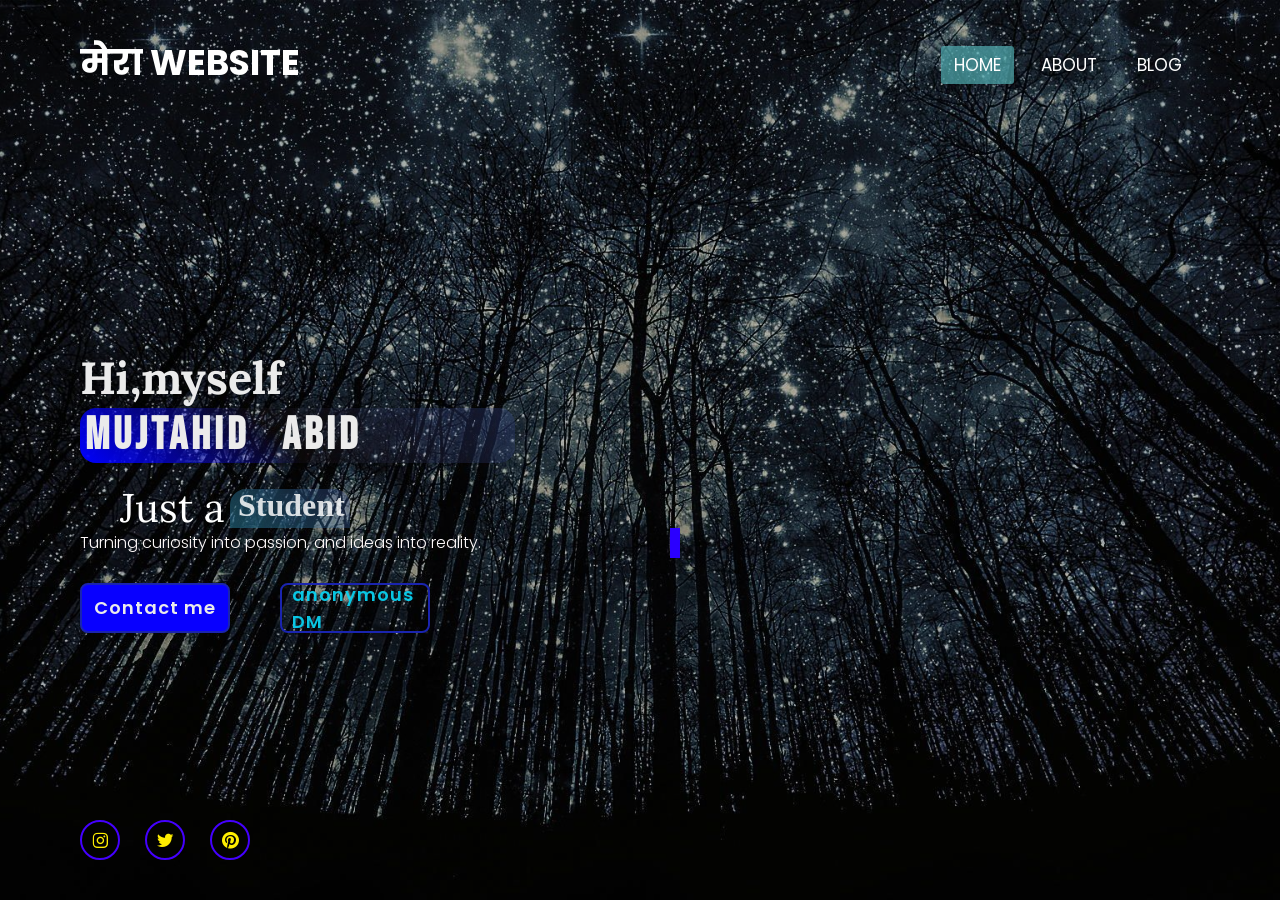
<file: index.html>
<!DOCTYPE html>
<html lang="en">
<head>
    <meta charset="UTF-8">
    <meta name="viewport" content="width=device-width, initial-scale=1.0">
    <title>abid's website</title>
    <link rel="icon" href="IMG_20221218_133611.png" type="image/x-icon">
    <!-- Custom CSS Link -->
    <link rel="stylesheet" href="style.css">
    <!-- Font Awesome Icon link -->
    <link rel="stylesheet" href="https://cdnjs.cloudflare.com/ajax/libs/font-awesome/4.7.0/css/font-awesome.min.css">
    <!-- Social Icon Link -->
    <link href='https://unpkg.com/boxicons@2.1.4/css/boxicons.min.css' rel='stylesheet'>
    <link href="https://fonts.googleapis.com/css2?family=Bebas+Neue&family=Lora:ital,wght@0,400..700;1,400..700&display=swap" rel="stylesheet">

</head>
<body>
    
    <video class="video-bg" autoplay muted loop playsinline>
    <source src="video-bg.mp4" type="video/mp4">
</video>

  <div id="preloader"></div>

    <header class="header-sec">
        <nav>
            <input type="checkbox" id="check">
            <label for="check" class="checkbtn">
                <i class="fa fa-bars"></i>
            </label>
            <label class="logo">मेरा  WEBSITE</label>
            <ul>
                <li><a class="active" href="#">Home</a></li>
                <li><a href="about.html">About</a></li>
                <li><a href="https://mujtahidabid01.blogspot.com/">BLOG</a></li>
                
            </ul>
        </nav>
    </header>
    
    <section class="hero">
        <div class="hero-content">
            <h1 style="font-family: Lora, serif;">Hi,myself   <br><h4>MUJTAHID &nbsp; ABID</h4>
            <br></h1>
            <h2>
                <span style="font-family: Lora, serif;">Just a</span>
                <div class="message">
                  <div class="word1">Student</div>
                  <br>
                  <div class="word2">Learner</div>
                  <br>
                  <div class="word3">Hustler</div>
                <br>
              </h2>
            <p>Turning curiosity into passion, and ideas into reality.
                
            </p><br>
            <div class="btn-box">
                <a href="contact.html">Contact me</a>
                <a href="https://www.confessout.com/mujtahidabid                ">anonymous DM</a>
                
            </div>
        </div>
        <div>
           
        </div>
        <div class="social-icon">
            <a href="https://www.instagram.com/mujtahidabid/"><i class='bx bxl-instagram' ></i></a>
            <a href="https://x.com/mujtahidabid02"><i class='bx bxl-twitter' ></i></a>
            <a href="https://www.cosmos.so/mujtahidabid"><i class="bx bxl-pinterest"></i></a>
        </div>
    </section>


          
    <script>
        var loader = document.getElementById("preloader");
        window.addEventListener("load", function(){
            loader.style.display = "none";
        })
    </script>


</body>
</html>
</file>
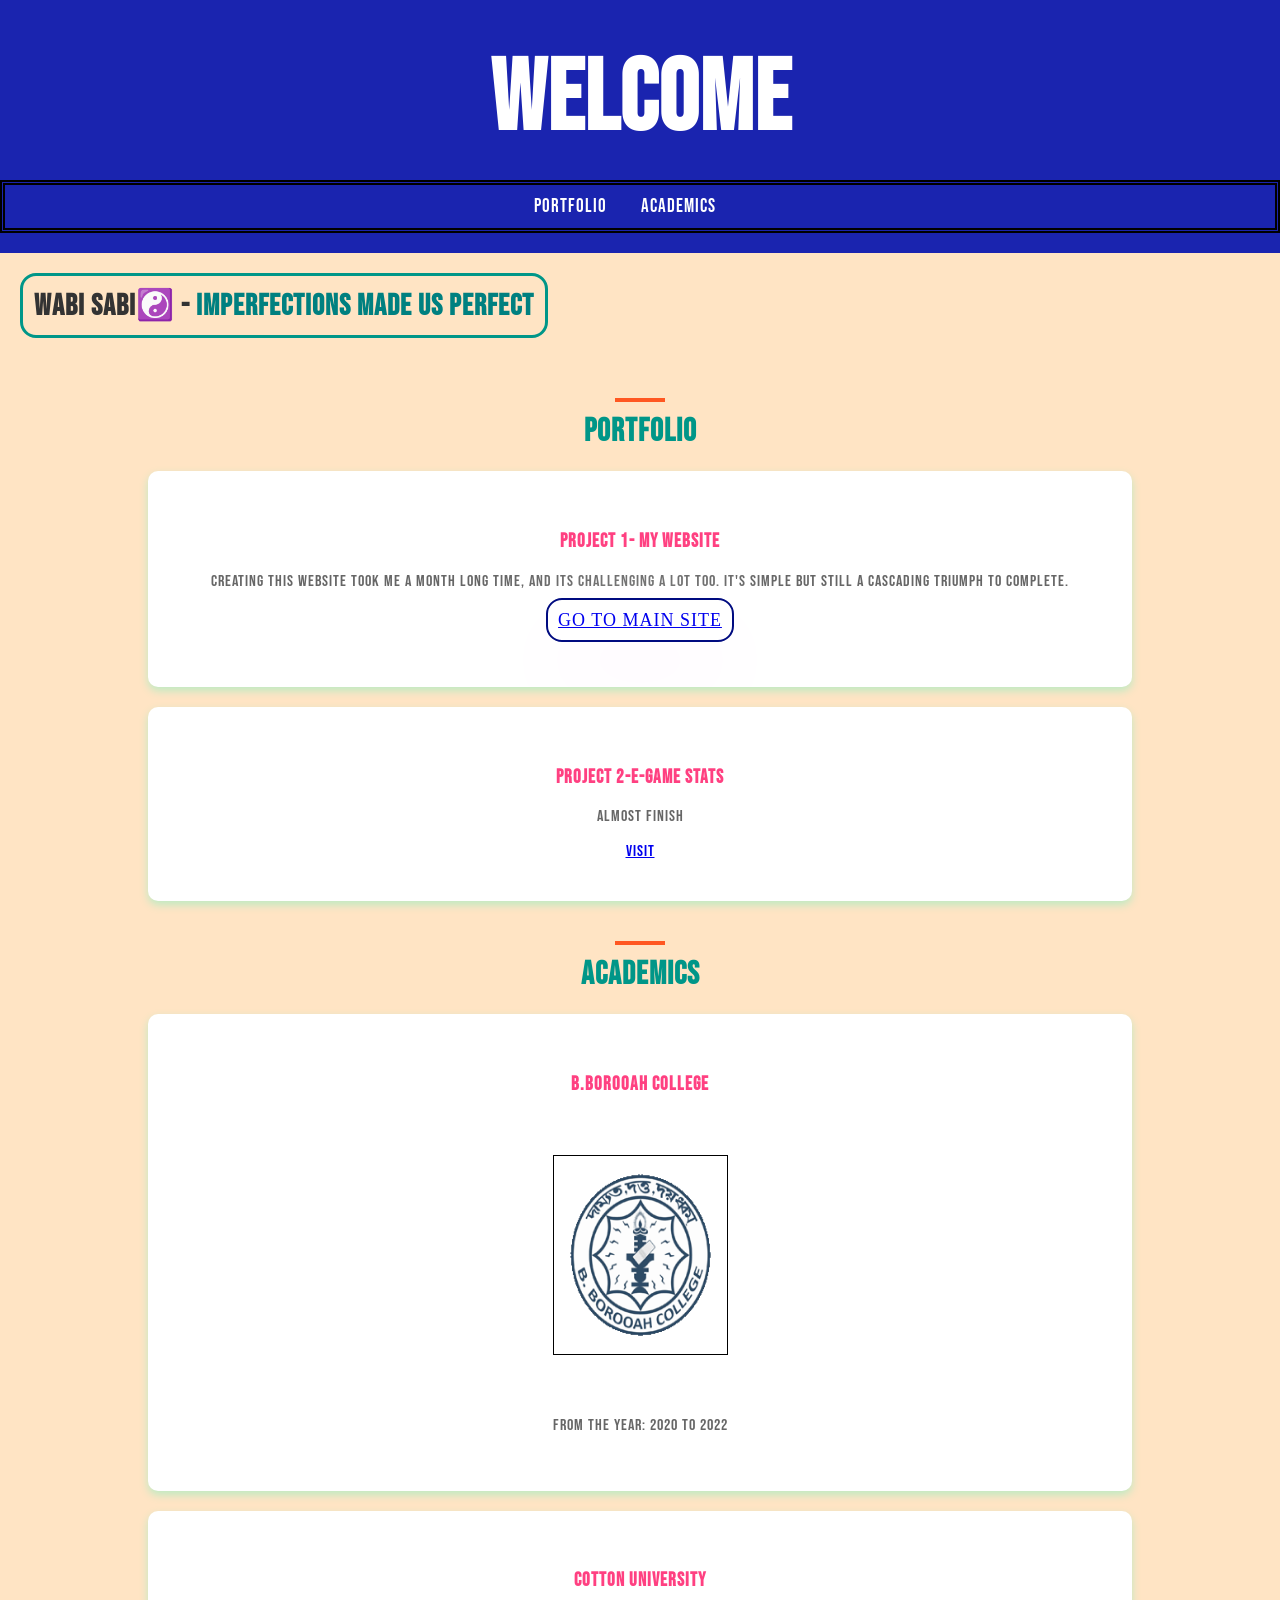
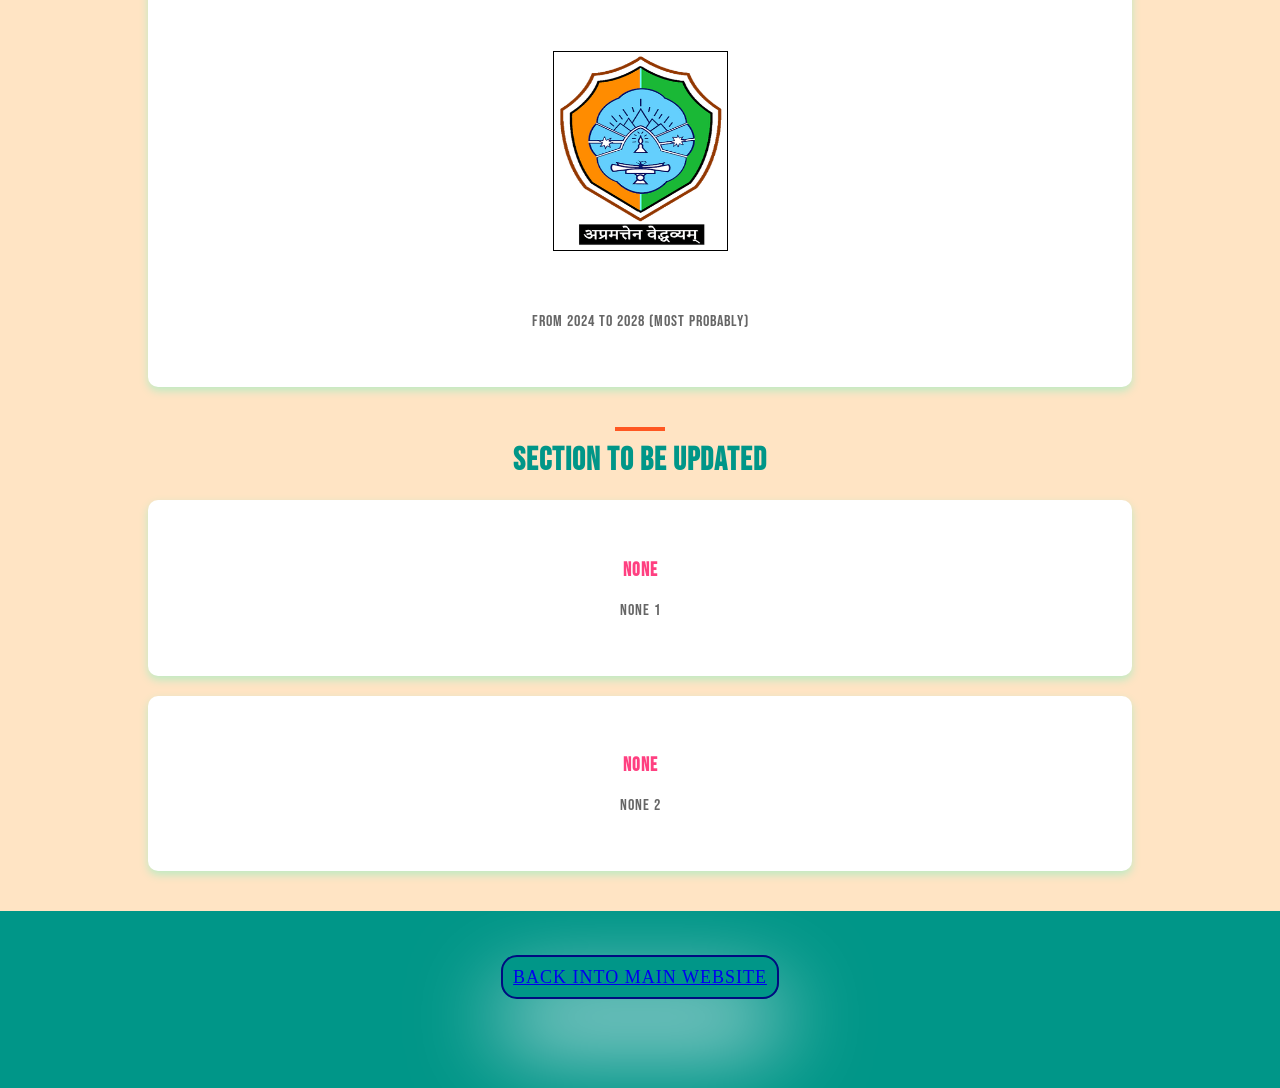
<file: about.html>
<!DOCTYPE html>
<html lang="en">
<head>
    <meta charset="UTF-8">
    <meta name="viewport" content="width=device-width, initial-scale=1.0">
    <title>ABOUT</title>
    <link rel="icon" href="green.png" type="image/x-icon">
    <link rel="stylesheet" href="about.css">
    <link href="https://fonts.googleapis.com/css2?family=Bebas+Neue&display=swap" rel="stylesheet">
</head>
<body>
    <div id="preloader"></div>

    <header>
        <h1>WELCOME</h1>
        <nav>
            <ul>
                <li><a href="#portfolio">Portfolio</a></li>
                <li><a href="#academics">Academics</a></li>
                <li><a href="#games"></a></li>
            </ul>
        </nav>
    </header>
    <h4>
        Wabi Sabi☯️  - <span style="color: teal;">Imperfections made us perfect</span>
                                   

    </h4>

    <section id="portfolio">
        <h2>Portfolio</h2>
        <div class="card">
            <div class="card-content">
                <h3>Project 1- My website</h3>
                <p>Creating this website took me a month long time, and its challenging a lot too. It's simple but still a cascading triumph to complete.
                    <br><br><a href="index.html">GO TO MAIN SITE</a>
                </p>
            </div>
        </div>
        <div class="card">
            <div class="card-content">
                <h3>Project 2-E-GAME STATS</h3>
                <p>ALmost FINISH</p>
                <a href="e-games.html">VISIT</a>
            </div>
        </div>
        <!-- Add more projects here -->
    </section>

    <section id="academics">
        <h2>Academics</h2>
        <div class="card">
            <div class="card-content">
                <h3>B.Borooah College</h3>
               <i><img src="R.gif" alt="b.borooah college"></i>
        
                <p>From the year: 2020 to 2022</p>
            </div>
        </div>
        <div class="card">
            <div class="card-content">
                <h3>Cotton University</h3>
                <img src="Cotton_University-n1El4zgs.png" alt="cotton univesity" aria-placeholder="Cotton University">
                <p>From 2024 to 2028 (most probably)</p>
            </div>
        </div>
        <!-- Add more academic sections here -->
    </section>

    <section id="games">
        <h2>Section to be updated</h2>
        <div class="card">
            <div class="card-content">
                <h3>none</h3>
                <p>none 1</p>
            </div>
        </div>
        <div class="card">
            <div class="card-content">
                <h3>none</h3>
                <p>none 2</p>
            </div>
        </div>
        <!-- Add more games here -->
    </section>

    <footer>
        <p><a href="index.html">BACK INTO MAIN WEBSITE</a></p>
    </footer>

    <script>
        var loader = document.getElementById("preloader");
        window.addEventListener("load", function(){
            loader.style.display = "none";
        })


    //---------animation of scroll------------------------------------------
        function scrollToElement(element, duration = 1000) {
    const start = window.pageYOffset;
    const end = element.offsetTop;
    const distance = end - start;
    const startTime = performance.now();

    function animation(currentTime) {
        const elapsed = currentTime - startTime;
        const progress = Math.min(elapsed / duration, 1);
        const ease = easeInOutCubic(progress);

        window.scrollTo(0, start + distance * ease);

        if (progress < 1) {
            requestAnimationFrame(animation);
        }
    }

    function easeInOutCubic(t) {
        return t < 0.5 ? 4 * t * t * t : 1 - Math.pow(-2 * t + 2, 3) / 2;
    }

    requestAnimationFrame(animation);
}

document.querySelectorAll('nav a').forEach(anchor => {
    anchor.addEventListener('click', function(e) {
        e.preventDefault();
        const targetId = this.getAttribute('href');
        const target = document.querySelector(targetId);
        if (target) scrollToElement(target, 1000);
    });
});
//------------end--------------------------

    </script>

</body>
</html>
</file>
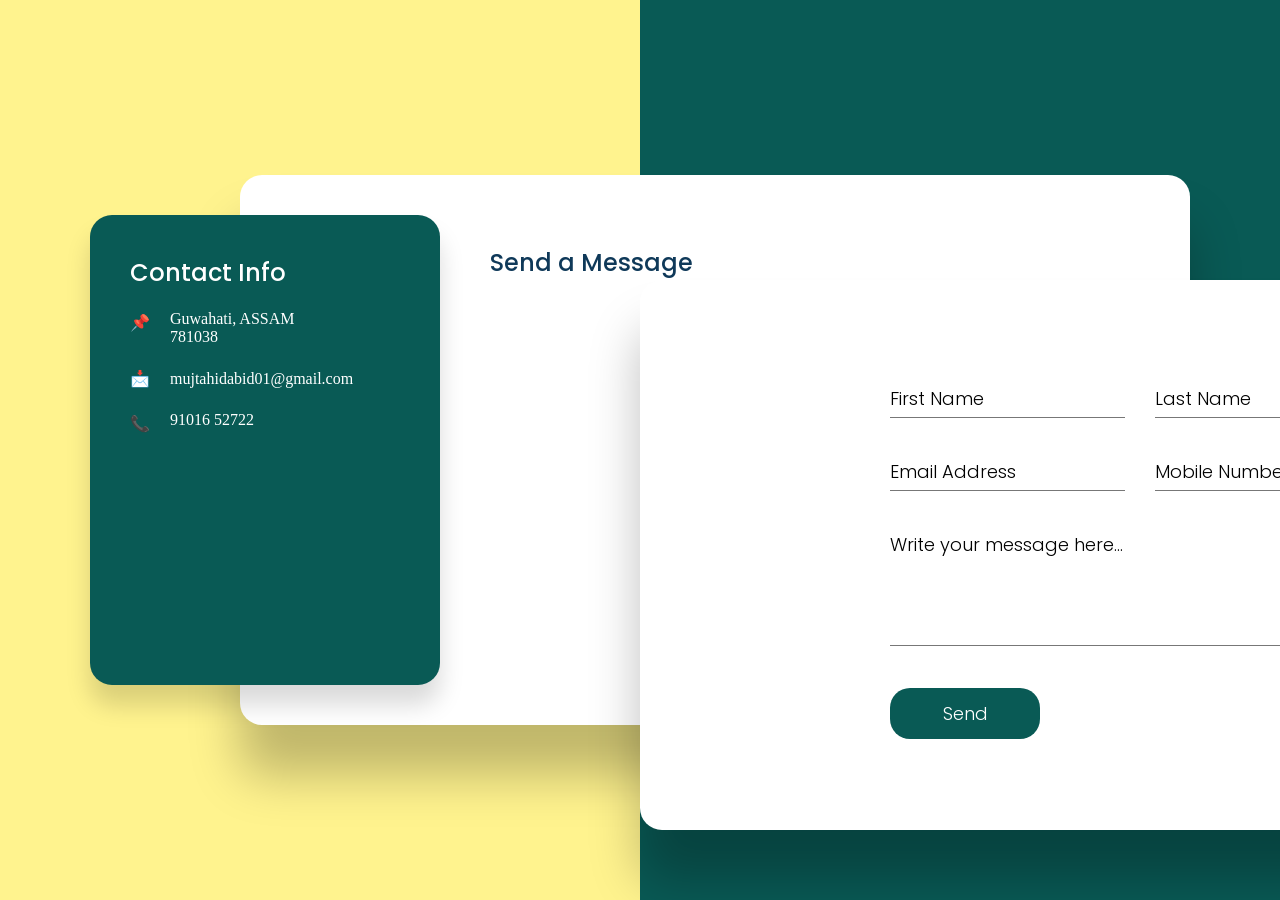
<file: contact.html>
<!doctype html>
<html>
    <head>
    <meta charset="utf-8">
    <meta name="viewport" content="width=device-width, initial-scale=1.0">
    <title> Contact @MUJTAHID ABID</title>
    <link rel="shortcut icon" type="image/jpg" href="/images/news2.png"/>
    <style>
        @import url('https://fonts.googleapis.com/css2?family=Poppins:wght@200&display=swap');
        @import url('https://fonts.googleapis.com/css2?family=Poppins:wght@300&display=swap');
        @import url('https://fonts.googleapis.com/css2?family=Poppins:wght@400&display=swap');
        @import url('https://fonts.googleapis.com/css2?family=Poppins:wght@500&display=swap');
        @import url('https://fonts.googleapis.com/css2?family=Poppins:wght@600&display=swap');
        @import url('https://fonts.googleapis.com/css2?family=Poppins:wght@700&display=swap');
        @import url('https://fonts.googleapis.com/css2?family=Poppins:wght@800&display=swap');
        @import url('https://fonts.googleapis.com/css2?family=Poppins:wght@900&display=swap');
    </style>
    <link rel="stylesheet" href="contact.css">
    <link href='https://unpkg.com/boxicons@2.1.4/css/boxicons.min.css' rel='stylesheet'>
    <link rel="stylesheet" href="https://cdnjs.cloudflare.com/ajax/libs/font-awesome/4.7.0/css/font-awesome.min.css">
    </head>
    <body>
        <section>
            <div class="container">
                <div class="contactInfo"> 
                    <div>
                        <h2>Contact Info</h2>
                        <ul class="info">
                            <li>
                                <span>📌</span>
                                <span style="font-family: 'Times New Roman', Times, serif;">
                                    Guwahati, ASSAM<br>
                                    781038
                                </span>
                            </li>
                            <li>
                                <span>📩</span>
                                <span>
                                    <a style="font-family: 'Times New Roman', Times, serif;" href="mailto:mujtahidabid01@gmail.com">mujtahidabid01@gmail.com</a>
                                </span>
                            </li>
                            <li>
                                <span>📞</span>
                                <span style="font-family:'Times New Roman', Times, serif;">91016 52722</span>
                            </li>
                        </ul>
                    </div>
                </div>
                
                <div class="contactForm">
                    <h2>Send a Message</h2>
                    <form action="https://api.web3forms.com/submit" method="POST" class="contactForm">
                        <div class="formBox">
                            <div class="inputBox w50">
                                <input type="text" name="first_name" required>
                                <span>First Name</span>
                            </div>
                            <div class="inputBox w50">
                                <input type="text" name="last_name" required>
                                <span>Last Name</span>
                            </div>
                            <div class="inputBox w50">
                                <input type="email" name="email" required>
                                <span>Email Address</span>
                            </div>
                            <div class="inputBox w50">
                                <input type="text" name="mobile" required>
                                <span>Mobile Number</span>
                            </div>
                            <div class="inputBox w100">
                                <textarea name="message" required></textarea>
                                <span>Write your message here...</span>
                            </div>
                            <div class="inputBox w100">
                                <input type="submit" value="Send">
                                <input type="hidden" name="access_key" value="214669ed-f701-4ff6-a356-024fefe9dbfb">
                            </div>
                        </div>
                    </form>
                </div>
            </div>
        </section>
    </body>
    
</html>
</file>
<file: style.css>
@import url('https://fonts.googleapis.com/css2?family=Poppins:wght@400;500;600;700&display=swap');
@import url('https://fonts.maateen.me/charu-chandan-3d/font.css');
@import url('https://fonts.maateen.me/charu-chandan-hard-stroke/font.css');
@import url('https://fonts.googleapis.com/css2?family=Playfair+Display:ital,wght@0,400..900;1,400..900&display=swap');
@import url('https://fonts.cdnfonts.com/css/hanson');
@import url('https://fonts.googleapis.com/css2?family=Bebas+Neue&display=swap');
* {
    margin: 0;
    padding: 0;
    box-sizing: border-box;
    font-family: "Poppins", sans-serif;
}
.header-sec{
    position: fixed;
    top: 0;
    left: 0;
    width: 100%;
    padding: 20px 80px;
    background-color: transparent;
    display: flex;
    justify-content: space-between;
    align-items: center;
    overflow-x: hidden;
    z-index: 100;
}
nav{
    background: transparent;
    height: 90px;
    width: 100%;
  }
  label.logo{
    color: white;
    font-size: 35px;
    line-height: 86px;
    font-weight: bold;

  }
  .logo span{
    color: #0008ff;
  }
  nav ul{
    float: right;
  }
  nav ul li{
    display: inline-block;
    line-height: 80px;
    margin: 5px;
  }
  nav ul li a{
    text-decoration: none;
    list-style: none;
    color: white;
    font-size: 17px;
    padding: 7px 13px;
    border-radius: 3px;
    text-transform: uppercase;
  }
  a.active,a:hover{
    background: #56b5baab;
    transition: .5s;
  }
  .checkbtn{
    font-size: 30px;
    color: #0031f7;
    float: right;
    line-height: 80px;
    margin-right: 40px;
    cursor: pointer;
    display: none;
  }
  .time {
      width: 100%;
      font-size: 1rem;
      letter-spacing: 10px;
      font-family: monospace;
      border-right: 5px solid;
      width: 100%;
      white-space: nowrap;
      overflow: hidden;
      animation: 
                typing 2s steps(16),
                cursor 0.40s step-end infinite alternate ;

      
  }
  @keyframes cursor{
      50%{ border-color: transparent;}
  }
  @keyframes typing{
      from{ width:0}
  }
  #check{
    display: none;
  }
  @media screen and (max-width: 952px){
    .header-sec{
        padding: 0 40px;
    }
    label.logo{
      font-size: 26px;
    }
    nav ul li a{
      font-size: 20px;
    }
  }
  @media screen and (max-width: 858px) {
    .checkbtn{
      display: block;
      font-size: 26px;
      margin-top: 5px;
    }
    ul{
      position: fixed;
      width: 100%;
      height: 100vh;
      background: radial-gradient(circle at center, rgba(32, 51, 158, 0.686), rgb(0, 128, 135), rgb(2, 0, 114));;
      top: 80px;
      left: -100%;
      text-align: center;
      transition: all .5s;
    }
    nav ul li{
      display: block;
      margin: 50px 0;
      line-height: 10px;
    }
    nav ul li a{
      font-size: 20px;
    }
    a:hover,a.active{
      background: none;
      color: #00dfa4;
    }
    #check:checked ~ ul{
      left:0;
    }
  }
  .hero{
    background-color: #0000004c;
    background-image: url(mainpage.jpg);
    background-position: center;
    background-repeat: no-repeat;
    background-size: cover;
    background-blend-mode: color;
    height: 100vh;
    display: flex;
    align-items: center;
    padding: 0 80px;
  }
  .hero-content{
    width: 600px;
  }
  .hero-content h1{
    color: #ebebeb;
    font-size: 45px;
    font-weight: 700;
    line-height: 60px;
    padding-top: 80px;
    position:inherit;
                                                
  }
  .hero-content h4{
    color: #ebebeb;
    font-size: 45px;
    font-weight: 600;
    padding-left: 5px;
    letter-spacing: 4px;
    width: 72.5%;
    background : linear-gradient(43deg, blue 0%, rgba(205, 137, 137, 0.036) 46%, rgba(51, 67, 135, 0.352) 100% ) ;
    border-radius: 1rem;
    font-family: "Bebas Neue", sans-serif;
    
                                                
   
  }
  .hero-content h2 {
    color: #ffffff;
    font-family: 'Times New Roman', Times, serif;
    font-size: 2rem;
    font-weight: 100;
    line-height: 1 ;
    white-space: nowrap;
    overflow: hidden;
    position: relative;
    width: 340px;
    
    
  }
  
  .hero-content h2 span {
    font-size: 40px;
    margin-left: 40px;
  }
  
  .message {
    background : linear-gradient(43deg, rgb(42, 42, 231) 0%, rgba(48, 164, 189, 0.462) 46%, rgba(51, 67, 135, 0.352) 100% ) ;
    color: #ffffffd4;
    display: Block;
    font-weight: 900;
    overflow: hidden;
    position: absolute;
    padding-left: 0.5rem;
    top: 0.1rem;
    left: 150px;
    animation: openclose 4s ease-in-out infinite alternate;
    border-radius: 1rem;
  }
  
  .word1, .word2, .word3{
  font-family: cursive;
  padding-bottom: 10px;
  
}

@keyframes openclose {
  0% {
    top: 0.2rem;
    width: 0;
  }
  5% {
    width: 0;
    background-color: #0031f771;
  }
  15% {
    width: 230px;
  }
  30% {
    top: 0.2rem;
    width: 230px;
  }
  33% {
    top: 0.2rem;
    background-color: rgba(137, 43, 226, 0.566);
    width: 0;
  }
  35% {
    top: 0.2rem;
    width: 0;
  }
  38% {
    top: -4.5rem;
    width: 0;
  }
  48% {
    top: -4.5rem; 
    background-color: rgba(210, 59, 109, 0.547);
    width: 190px;
  }
  62% {
    top: -4.5rem;
    width: 190px;
  }
  66% {
    top: -4.5rem;
    width: 0;
    text-indent: 0;
    background-color: #00dfa486;
  }
  71% {
    top: -9rem;
    width: 0;
    text-indent: 0;
  }
  86% {
    top: -9rem;
    width: 285px;
  }
  95% {
    top: -9rem;
    width: 285px;
    background-color: rgba(102, 51, 153, 0.599);
  }
  100% {
    top: -9rem;
    width: 285px;
    text-indent: 0;
  }
}

 
  .hero-content p{
    color:snow;
    line-height: 30px;
    font-weight: 300;
    border-right: 10px inset #2b00ff;
    width: 100%;
    overflow: hidden;
    animation: 
              typing 5s ,
              cursor 0.30s step-end alternate ;
  }
 
  .btn-box{
    display: flex;
    justify-content: space-between;
    width: 350px;
    height: 50px;
  }
  .btn-box a{
    position: relative;
    display: inline-flex;
    justify-content: center;
    align-items: center;
    width: 150px;
    height: 100%;
    background: #0800ff;
    border: 2px solid #1a24af;
    border-radius: 8px;
    font-size: 18px;
    color: #ebebeb;
    text-decoration: none;
    letter-spacing: 1px;
    font-weight: 600;
    z-index: 1;
    overflow: hidden;
    transition: 0.5s;
    padding: 10px;
  }
  .btn-box a:hover{
    color: #fff;
  }
  .btn-box a:nth-child(2){
    background: transparent;
    color: #09d3f2ed;
  }
  .btn-box a:nth-child(2):hover{
    color: #ebebeb;
  }
  .btn-box a:nth-child(2)::before{
    background: #1a24af;
  }
  .btn-box a::before{
    content: '';
    position: absolute;
    top: 0;
    right: 0;
    width: 0;
    height: 100%;
    background: #000;
    z-index: -1;
    border-radius: 8px;
    transition: 0.5s;
  }
  .btn-box a:hover::before{
    width: 100%;
  }
  .social-icon{
    position: absolute;
    bottom: 40px;
    width: 170px;
    display: flex;
    justify-content: space-between;
}
.social-icon a{
    position: relative;
    display: inline-flex;
    align-items: center;
    justify-content: center;
    color: #ffee00;
    font-size: 20px;
    width: 40px;
    height: 40px;
    background: transparent;
    border: 2px solid #4400ff;
    text-decoration: none;
    border-radius: 50%;
    z-index: 1;
    overflow: hidden;
    transition: 0.5s;
}
.social-icon a:hover{
    color: #ffffff;
}
.social-icon a::before{
    content: '';
    position: absolute;
    top: 0;
    right: 0;
    width: 0;
    height: 100%;
    background-color: #4400ff;
    z-index: -1;
    transition: 0.5s;
}
.social-icon a:hover:before{
width:100%;
}

/*video playback*/

.video-bg {
      position: fixed;
      top: 0;
      left: 0;
      width: 100vw;
      height: 100vh;
      object-fit: cover; /* THIS is the magic */
      z-index: -1;
    }

/* Responsive Code */
@media  screen and (max-width: 952px) {
  .hero{
    padding: 0 40px;
  }
  .hero h1{
    padding: 60px 0 0 0;
  }
}
@media (max-width: 750px){
  .header-sec{
    background-image: url(mainsitesmall.png);
  }
  .hero{
    background-image: url(mainsitesmall.png);
  }
}

#preloader{
  background: #000 url(book.png) no-repeat center center;
  height: 100vh;
  width: 100%;
  position: fixed;
  z-index: 1000;
}
</file>
<file: about.css>
@import url('https://fonts.googleapis.com/css2?family=Playfair+Display:ital,wght@0,400..900;1,400..900&display=swap');
@import url('https://fonts.googleapis.com/css2?family=Bebas+Neue&family=Lora:ital,wght@0,400..700;1,400..700&display=swap');

/* General Styling */
body {
    font-family: 'Arial', sans-serif;
    background-color: bisque;
    color: #333;
    margin: 0;
    padding: 0;
    font-family: "Bebas Neue", sans-serif;
    letter-spacing: 1px;
    
}
    
 h1{
    font-size: 100px;
 }   
    header {
        background-color: #1a24af; /* Vibrant orange theme */
        color: white;
        text-align: center;
        padding: 20px 0;
        scroll-behavior: smooth;
        
    }
    
    nav ul {
        list-style-type: none;
        margin: 0;
        padding: 10px;
        border: double black 5px;
        text-align:center;
       
    }
    
    nav ul li {
        display: inline;
        margin: 0 15px;
        
    }
    
    nav ul li a {
        color: white;
        text-decoration: none;
        font-size: 1.2rem;
        
    }
    
    nav ul li a:hover {
        color: #65e7f3; /* Bright yellow hover effect */
        transition: color 1.2s;
        animation:ease-out;
        
    }
    
    h1, h2 {
        margin: 20px 0;
    }
    
    section {
        margin: 40px auto;
        width: 80%;
        max-width: 1200px;
    }
    img{
        border: 1px solid black;
        padding: 4px;
        box-sizing: border-box;
        display: inline-block;
        margin: 40px auto;
        width: 175px;
        height: 200px;
    }
    h2 {
        color: #009688; /* Vibrant teal theme */
        text-align: center;
        font-size: 2rem;
    }
    h4{
        border: 3px solid #009688;
        border-radius: 1rem;
        padding: 0.7rem;
        width: stretch;
        font-family: "Bebas Neue", sans-serif;
        display: inline-block;
        text-align: center;
        align-items: center;
        justify-content: center;
        margin: 20px;
        font-size: 1.9rem;
        
    }
    
    /* Card Styling */
    .card {
        background-color: white;
        border-radius: 10px;
        box-shadow: 0px 4px 8px rgba(0, 255, 195, 0.258);
        margin: 20px;
        overflow: hidden;
        transition: transform 0.4s ease, box-shadow 0.4s ease ;
        padding: 20px;
        background-size: cover;
    }
    
    .card:hover {
        transform: scale(1.05);
        box-shadow: 0px 8px 16px rgba(255, 247, 0, 0.493);
    }
    
    .card-content {
        padding: 20px;
        text-align: center;
    }
    
    .card h3 {
        color: #FF4081; /* Vibrant pink for project titles */
    }
    
    .card p {
        color: #666;
        font-size: 1rem;
    }
    
    /* Animation for Section Titles */
    h2::before {
        content: '';
        display: block;
        width: 50px;
        height: 4px;
        background-color: #FF5722;
        margin: 10px auto;
    }
    p a {
        font-family: Cambria, Cochin, Georgia, Times, 'Times New Roman', serif;
        border: solid 2px rgb(0, 11, 128);
        font-weight: 400;
        font-size: large;
        border-radius: 1rem;
        padding: 10px;
        transform: scale(7);
        box-shadow: 0px 40px 90px rgb(255, 247, 600);
        
    }
    p a:hover{
        background-color: #10568784;
        color: rgb(255, 255, 255);
        

    }
    
    /* Footer */
    footer {
        text-align: center;
        padding: 20px 0;
        background-color: #009688;
        color: white;
        position: relative;
        width: 100%;
        bottom: 0;
        height: 13vh;
        padding-top: 40px;
    }
    
    #preloader{
        background: #000 url(book.png) no-repeat center center;
        height: 100vh;
        width: 100%;
        position: fixed;
        z-index: 1000;
      }
</file>
<file: contact.css>
/* @import url('http://fonts.googleapis.com/css2?family=Poppins:wght@200;300;400;500;600;700;800;900&display=swap'); */

*
{
    margin: 0;
    padding: 0;
    box-sizing: border-box;
    font-family: 'Poppins',sans-serif;
}

section
{
    display: flex;
    justify-content: center;
    align-items: center;
    min-height: 100vh;
    background-color: #095a55;

}
section::before
{
    content: '';
    position: absolute;
    top: 0;
    left: 0;
    width: 50%;
    height: 100%;
    background: #fff38e;
}

.container
{
    position: relative;
    min-width: 1100px;
    min-height: 550px;
    display: flex;
    z-index: 1000;
    /* border-radius: 22px; */
    /* background-color: #fff; */

}

.container .contactInfo
{
    position: absolute;
    top: 40px;
    width: 350px;
    height: calc(100% - 80px);
    background: #095a55;
    z-index: 1;
    padding: 40px;
    display: flex;
    justify-content: center;
    flex-direction: column;
    justify-content: space-between;
    box-shadow: 0 20px 25px rgba(0,0,0,0.15); 
    border-radius: 22px;
}

.container .contactInfo h2
{
    color: #fff;
    font-size:24px;
    font-weight: 500;
}

.container .contactInfo ul.info 
{
   position: relative;
   margin: 20px 0; 
}

.container .contactInfo ul.info li
{
   position: relative;
   list-style: none;
   display: flex;
   margin: 20px 0;
   cursor: pointer;
   align-items: flex-start;
}

.container .contactInfo ul.info li span:nth-child(1)
{
    width: 30px;
    min-width: 30px;
}

/* for gmail */
.container .contactInfo ul.info li span a
{
    color: #fff;
    text-decoration: none;
    width: 30px;
    min-width: 30px;
    
}

.container .contactInfo ul.info li span:nth-child(1) img
{
    max-width: 100%;
    filter: invert(1);
}

.container .contactInfo ul.info li span:nth-child(2)
{
    color: #fff;
    margin-left: 10px;
    font-weight: 300;
}

.container .contactInfo ul.sci
{
    position: relative;
    display: flex;
}

.container .contactInfo ul.sci li
{
   list-style: none;  
   margin-right: 15px;
}

.container .contactInfo ul.sci li a
{
   text-decoration: none;
}

.container .contactInfo ul.sci li a img
{
   filter: invert(1);
}

.container .contactForm
{
    position: absolute;
    padding: 70px 50px;
    padding-left: 250px;
    margin-left: 150px;
    width: calc(100% - 150px);
    height: 100%;
    background: #fff; 
    box-shadow: 0 50px 50px rgba(0,0,0,0.25);
    border-radius: 22px;
}

.container .contactForm h2
{
    color: #0f3959;
    font-size: 24px;
    font-weight: 500;
}

.container .contactForm .formBox
{
    position: relative;
    display: flex;
   justify-content: space-between;
    flex-wrap: wrap;
    padding-top: 30px;
}

.container .contactForm .formBox .inputBox
{
    
    position: relative;
    margin-bottom: 35px;
    
}

.container .contactForm .formBox .inputBox.w50
{
    width: 47%;
}

.container .contactForm .formBox .inputBox.w100
{
    width: 100%;
}

.container .contactForm .formBox .inputBox input,
.container .contactForm .formBox .inputBox textarea 
{
    width: 100%;
    resize: none;
    padding: 5px 0;
    font-size: 18px;
    font-weight: 300;
    color: #333;
    border: none;
    outline: none;
    border-bottom: 1px solid #777;
}

.container .contactForm .formBox .inputBox textarea 
{
    height: 120px;
}

.container .contactForm .formBox .inputBox span 
{
    position: absolute;
    left: 0;
    padding: 5px 0;
    pointer-events: none;
    font-size: 18px;
    font-weight: 300;
    transition: 0.3s;
}

.container .contactForm .formBox .inputBox input:focus ~ span,
.container .contactForm .formBox .inputBox input:valid ~ span,
.container .contactForm .formBox .inputBox textarea:focus ~ span, 
.container .contactForm .formBox .inputBox textarea:valid ~ span
{
    transform: translateY(-20px);
    font-size:  12px;
    font-weight: 400;
    letter-spacing: 1px;
    color: #095a55;
    font-weight: 500;
} 


/* Css for the submit button */
.container .contactForm .formBox .inputBox input[type="submit"]         
{
    position: relative;
    cursor: pointer;
    background: #095a55;
    border-radius: 20px;
    color: #fff;
    border: none;
    max-width: 150px;
    padding: 12px;

}

.container .contactForm .formBox .inputBox input[type="submit"]:hover{
    background: #0d9480;
}

/* make the form responsive */
@media (max-width: 1200px)
{
    .container
    {
        width: 90%;
        min-width: auto;
        margin: 20px;
        box-shadow: 0 20px 50px rgba(0,0,0,0.2);
    }

    .container .contactInfo
    {
        top: 0;
        height: 550px;
        position: relative;
        box-shadow: none;
        border-radius: 0px;
    }

    .container .contactForm
    {
        position: relative;
        width: calc(100% - 350px);
        padding-left: 0;
        margin-left: 0;
        padding: 40px;
        height: 550px;
        box-shadow: none;
        border-radius: 0px;
    }
}

@media (max-width: 991px)
{
    section
    {
        display: flex;
        justify-content: center;
        align-items: center;
        min-height: 100vh;
        background: #fff38e;
    }

    section::before
    {
        display: none;
    }

    .container
    {
        display: flex;
        flex-direction: column-reverse;
    }

    .container .contactForm
    {
        width: 100%;
        height: auto;
        border-radius: 0px;
    }

    .container .contactInfo
    {
        width: 100%;
        height: auto;
        flex-direction: row;
        border-radius: 0px;
    }
    .container .contactInfo ul.sci
    {
       position: relative;
       display: flex;
       justify-content: center;
       align-items: center;
    }
}

@media (max-width: 600px)
{
    .container .contactForm
    {
        padding: 25px;
    }

    .container .contactInfo{
        padding: 25px;
        flex-direction: column;
        align-items: flex-start;
    }

    .container .contactInfo ul.sci
    {
        margin-top: 40px;
    }

    .container .contactForm .formBox .inputBox.w50
    {
        width: 100%;
    }
}
</file>
